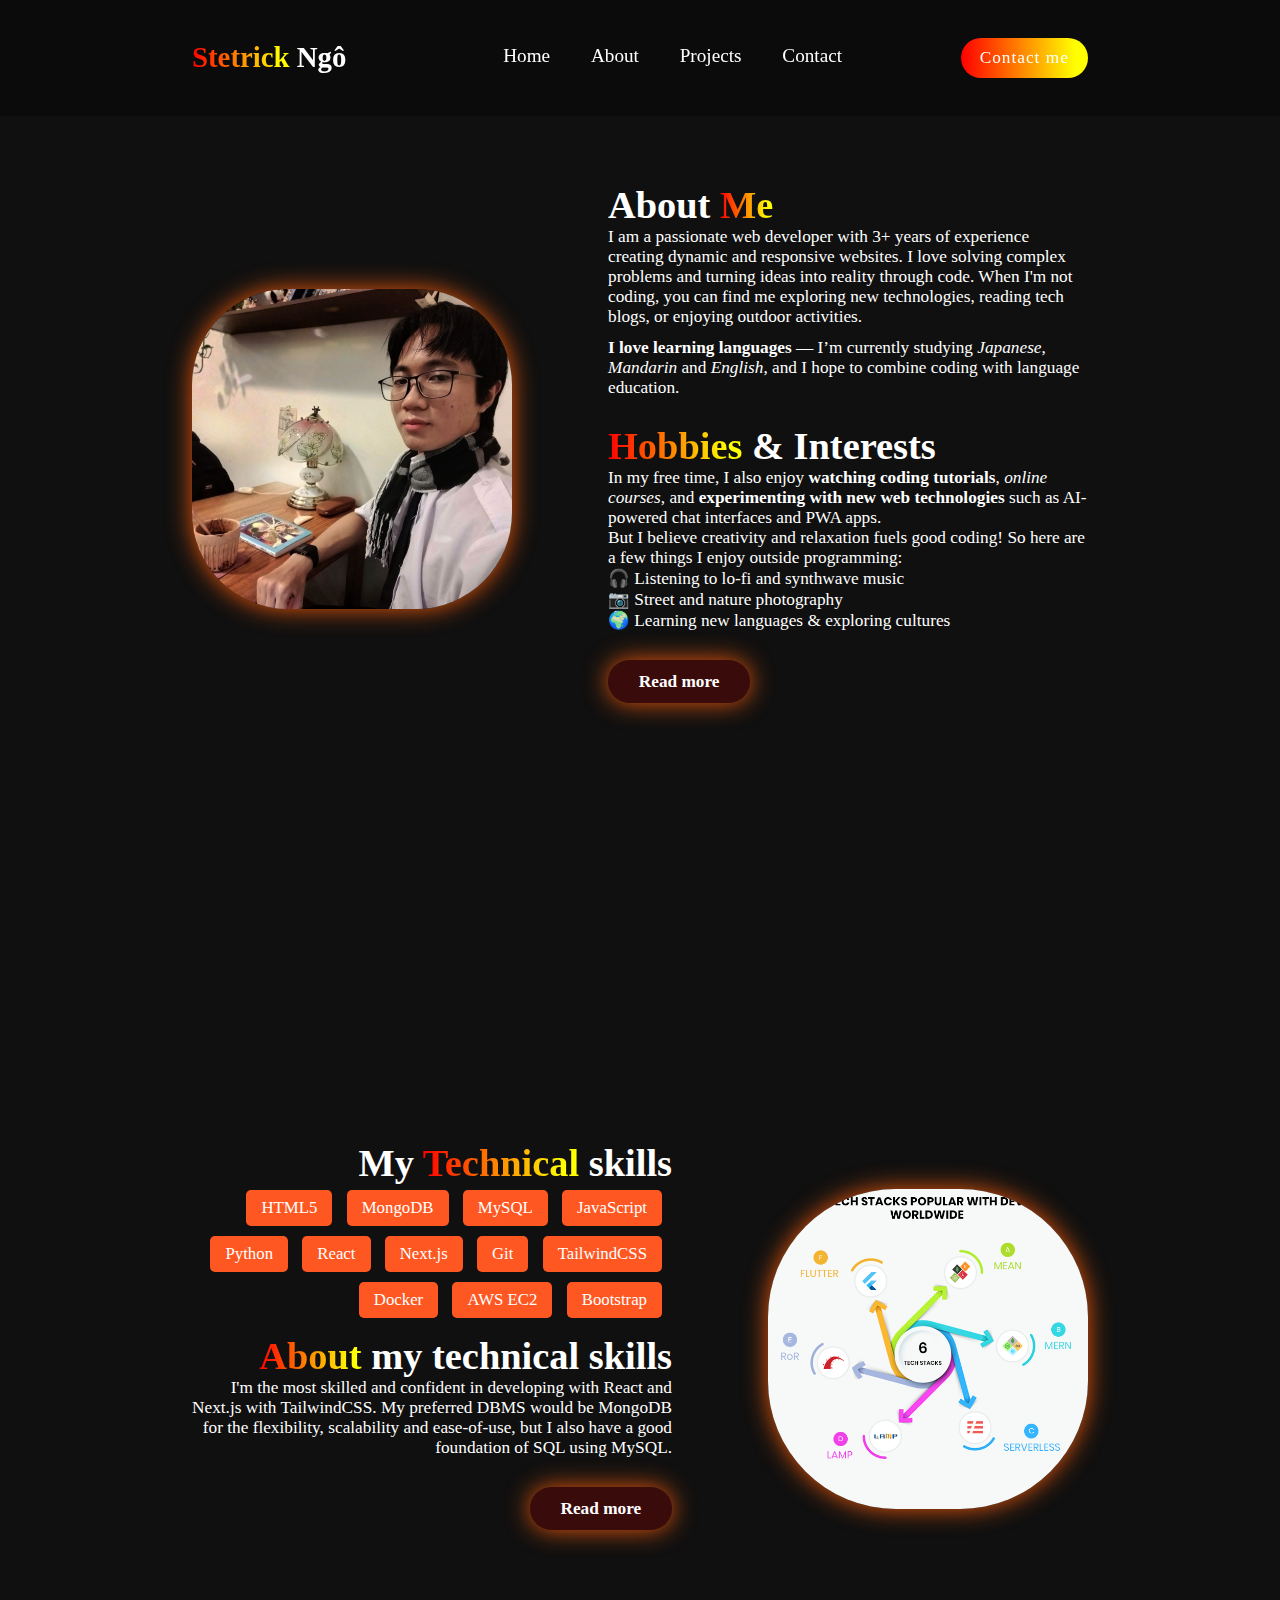
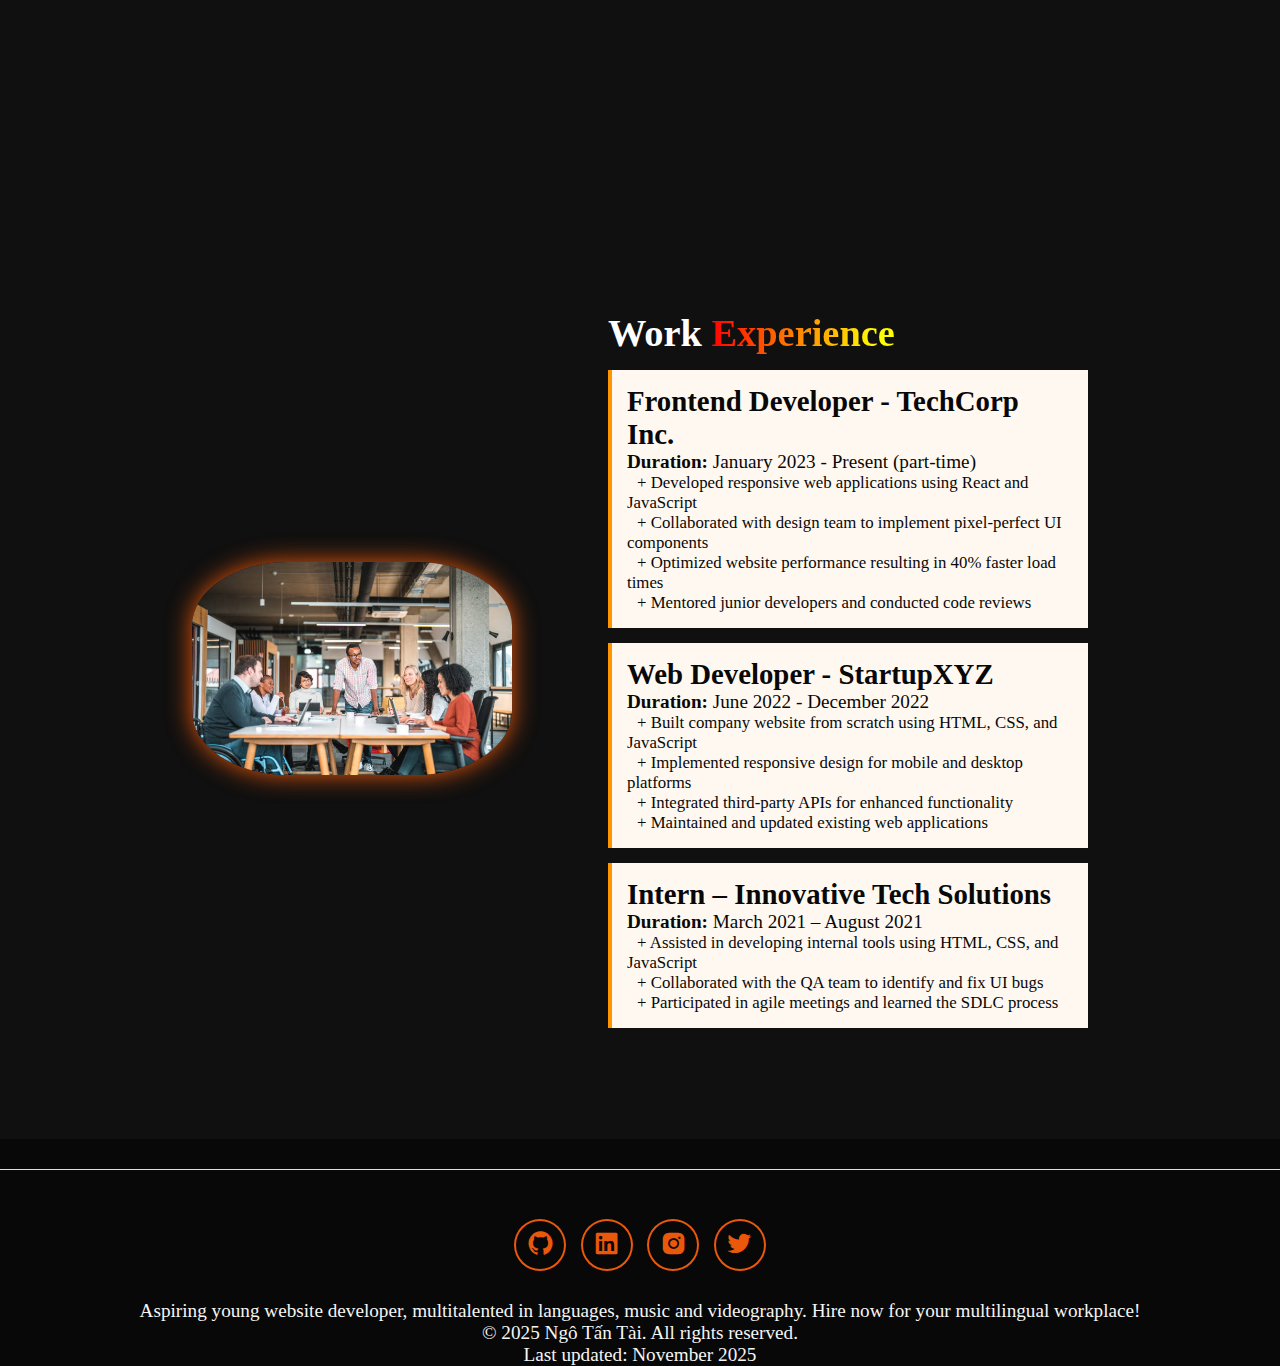
<file: about.html>
<!DOCTYPE html>
<html lang="en">
  <head>
    <meta charset="UTF-8" />
    <meta name="viewport" content="width=device-width, initial-scale=0.75" />
    <link rel="icon" href="assets/favicon.ico" type="image/x-icon">
    <title>Ngô Tấn Tài – About me</title>
    <meta name="description" content="This page is about me and my previous work experience! You can see that I'm really talented and energetic! Hire now for your multilingual workplace!">
    <link rel="stylesheet" href="style.css" />
    <link
      href="https://unpkg.com/boxicons@2.1.4/css/boxicons.min.css"
      rel="stylesheet"
    />
  </head>
  <body>
    <!-- Navbar -->
    <header class="header">
      <a href="index.html" class="logo">
        <span>Stetrick</span> Ngô 
      </a>

      <i class="bx bx-menu" id="menu-icon"></i>

      <nav class="navbar">
        <a href="index.html">Home</a>
        <a href="#about">About</a>
        <a href="projects.html">Projects</a>
        <a href="contact.html">Contact</a>
      </nav>

      <button class="gradient-btn">Contact me</button>
    </header>

    <!-- About section -->
    <section class="about" id="about">
      <div class="about-img">
        <img src="assets/image.jpg" alt="handsome-guy-in-scarf">
      </div>

      <div class="about-content">
        <h2>About <span>Me</span></h2>
        <p>I am a passionate web developer with 3+ years of experience creating dynamic and responsive websites. I love solving complex problems and turning ideas into reality through code. When I'm not coding, you can find me exploring new technologies, reading tech blogs, or enjoying outdoor activities.</p>
        <br>
        <p><strong>I love learning languages</strong> — I’m currently studying <em>Japanese</em>, <em>Mandarin</em> and <em>English</em>, and I hope to combine coding with language education.</p>
        <br>
        <h2><span>Hobbies</span> & Interests</h2>
        <p>In my free time, I also enjoy <strong>watching coding tutorials</strong>, <em>online courses</em>, and <strong>experimenting with new web technologies</strong> such as AI-powered chat interfaces and PWA apps.</p>
        <p>But I believe creativity and relaxation fuels good coding! So here are a few things I enjoy outside programming:
          <br>
           🎧 Listening to lo-fi and synthwave music
          <br>
           📷 Street and nature photography
          <br>
           🌍 Learning new languages & exploring cultures
        </p>

        <a href="#" class="btn">Read more</a>
      </div>
    </section>

    <!-- Tech skills section -->
    <section class="tech" id="tech">
      <div class="tech-img">
        <img src="assets/tech-stack.png" alt="handsome-guy-in-scarf">
      </div>

      <div class="tech-content">
        <h2>My <span>Technical</span> skills</h2>
        <ul class="skills-list">
            <li>HTML5</li>
            <li>MongoDB</li>
            <li>MySQL</li>
            <li>JavaScript</li>
            <li>Python</li>
            <li>React</li>
            <li>Next.js</li>
            <li>Git</li>
            <li>TailwindCSS</li>
            <li>Docker</li>
            <li>AWS EC2</li>
            <li>Bootstrap</li>
        </ul>
        <br>
        <h2><span>About</span> my technical skills</h2>
        <p>
          I'm the most skilled and confident in developing with React and Next.js with TailwindCSS. My preferred DBMS would be MongoDB for the flexibility, scalability and ease-of-use, but I also have a good foundation of SQL using MySQL.
        </p>

        <a href="#" class="btn">Read more</a>
      </div>
    </section>

    <!-- Experience section -->
    <section class="about" id="about">
      <div class="about-img">
        <img src="assets/work-place.jpg" alt="handsome-guy-in-scarf">
      </div>

      <div class="about-content">
        <h2>Work <span>Experience</span></h2>

        <div class="experience-item">
          <h3>Frontend Developer - TechCorp Inc.</h3>
          <p><strong>Duration:</strong> January 2023 - Present (part-time)</p>
          <ul>
            <li>+ Developed responsive web applications using React and JavaScript</li>
            <li>+ Collaborated with design team to implement pixel-perfect UI components</li>
            <li>+ Optimized website performance resulting in 40% faster load times</li>
            <li>+ Mentored junior developers and conducted code reviews</li>
          </ul>
        </div>

        <div class="experience-item">
          <h3>Web Developer - StartupXYZ</h3>
          <p><strong>Duration:</strong> June 2022 - December 2022</p>
          <ul>
            <li>+ Built company website from scratch using HTML, CSS, and JavaScript</li>
            <li>+ Implemented responsive design for mobile and desktop platforms</li>
            <li>+ Integrated third-party APIs for enhanced functionality</li>
            <li>+ Maintained and updated existing web applications</li>
          </ul>
        </div>

        <div class="experience-item">
          <h3>Intern – Innovative Tech Solutions</h3>
          <p><strong>Duration:</strong> March 2021 – August 2021</p>
          <ul>
            <li>+ Assisted in developing internal tools using HTML, CSS, and JavaScript</li>
            <li>+ Collaborated with the QA team to identify and fix UI bugs</li>
            <li>+ Participated in agile meetings and learned the SDLC process</li>
          </ul>
          </div>
        </div>
        
      </div>
    </section>


    <!-- Footer -->
    <footer class="footer">
      <div class="">
        <div class="social-icons">
          <a href="#">
            <i class="bx bxl-github"></i>
          </a>
          <a href="#">
            <i class="bx bxl-linkedin-square"></i>
          </a>
          <a href="#">
            <i class="bx bxl-instagram-alt"></i>
          </a>
          <a href="#">
            <i class="bx bxl-twitter"></i>
          </a>
        </div>
        <p class="">
            Aspiring young website developer, multitalented in languages, music and videography. Hire now for your multilingual workplace!
        </p>
      </div>
      <div class="">
        <div class="">
          <p>
            © 2025 Ngô Tấn Tài. All rights reserved. <br>
            Last updated: November 2025
          </p>
        </div>
      </div>
    </footer>

    <script src="script.js"></script>
  </body>
</html>
</file>
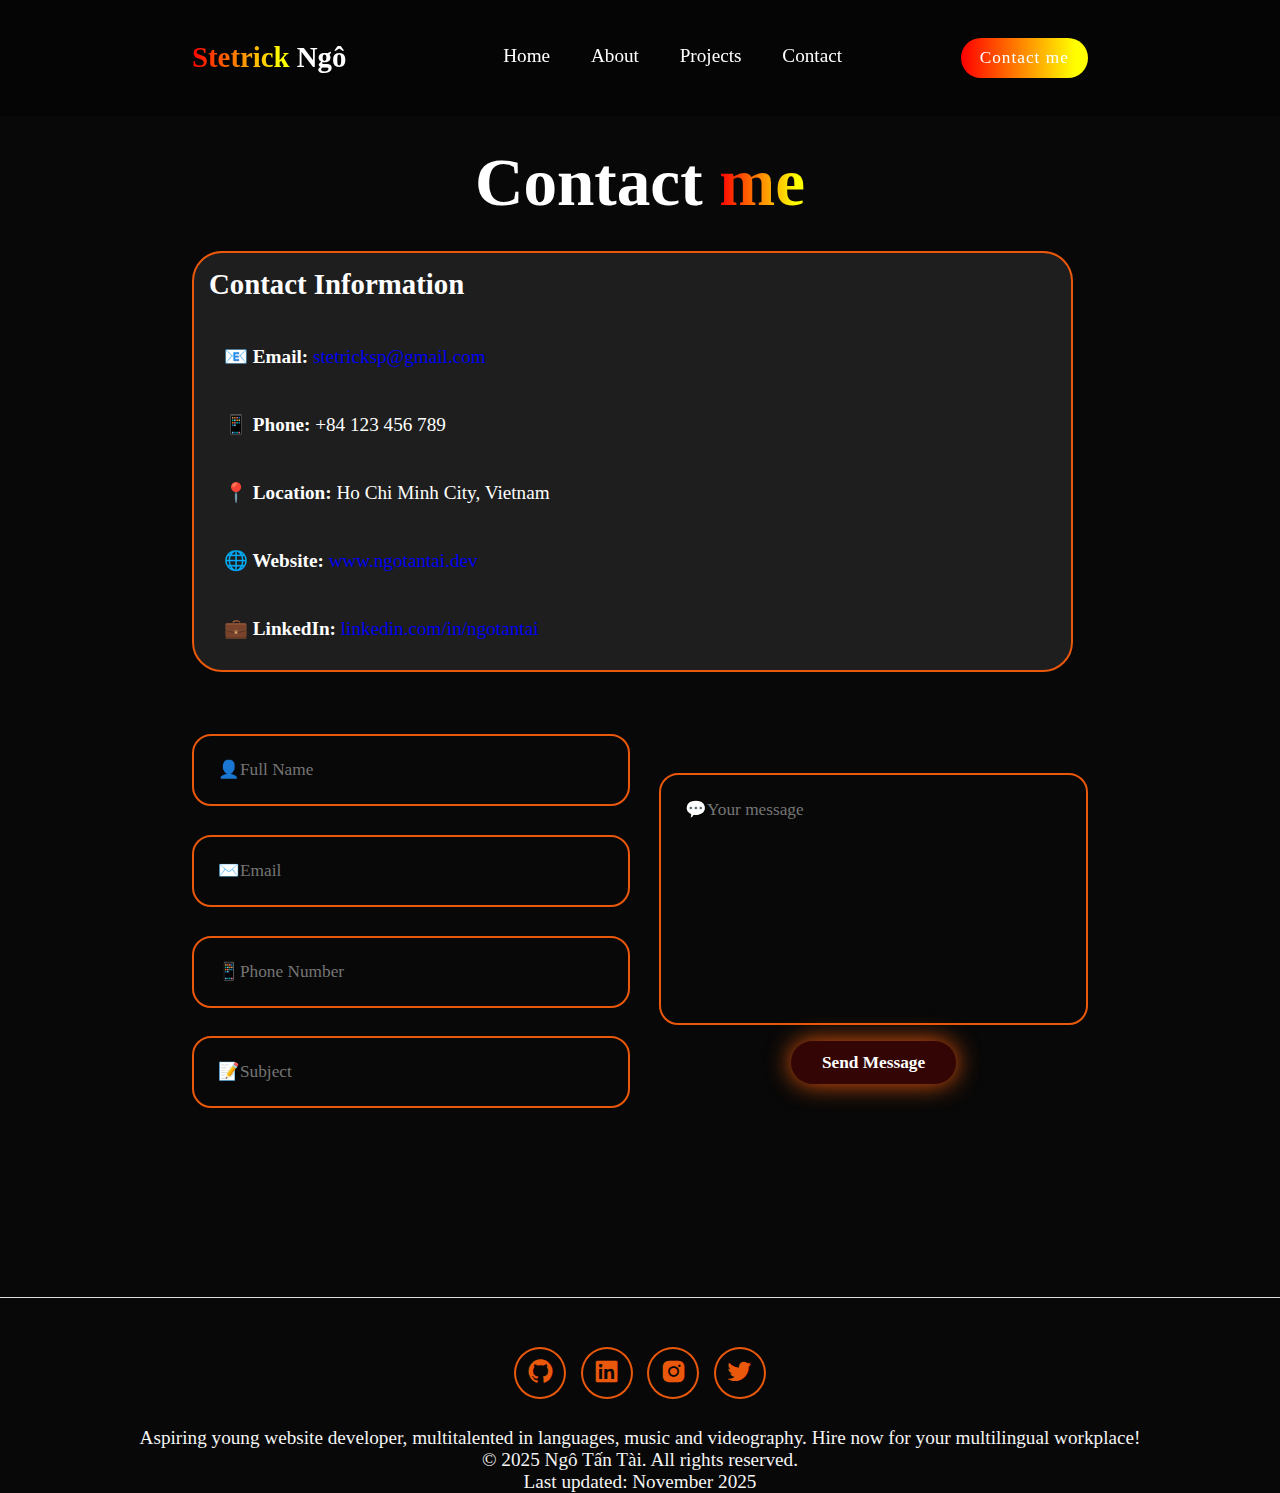
<file: contact.html>
<!DOCTYPE html>
<html lang="en">
  <head>
    <meta charset="UTF-8" />
    <meta name="viewport" content="width=device-width, initial-scale=0.75" />
    <link rel="icon" href="assets/favicon.ico" type="image/x-icon">
    <title>Ngô Tấn Tài – My Contact Info</title>
    <meta name="description" content="This pages lists out my contact details for reaching out purposes! Hire now for your multilingual workplace!">
    <link rel="stylesheet" href="style.css" />
    <link
      href="https://unpkg.com/boxicons@2.1.4/css/boxicons.min.css"
      rel="stylesheet"
    />
  </head>
  <body>

    <header class="header">
      <a href="index.html" class="logo">
        <span>Stetrick</span> Ngô 
      </a>

      <i class="bx bx-menu" id="menu-icon"></i>

      <nav class="navbar">
        <a href="index.html">Home</a>
        <a href="about.html">About</a>
        <a href="projects.html">Projects</a>
        <a href="contact.html">Contact</a>
      </nav>

      <button class="gradient-btn">Contact me</button>
    </header>


    <section class="contact" id="contact">
      <h2 class="heading">Contact <span>me</span></h2>

      <div class="contact-info">
            <h2>Contact Information</h2>
            <p><strong>📧 Email:</strong> <a href="#">stetricksp@gmail.com</a></p>
            <p><strong>📱 Phone:</strong> +84 123 456 789</p>
            <p><strong>📍 Location:</strong> Ho Chi Minh City, Vietnam</p>
            <p><strong>🌐 Website:</strong> <a href="https://stetricksp.github.io/My-Portfolio/" target="_blank">www.ngotantai.dev</a></p>
            <p><strong>💼 LinkedIn:</strong> <a href="https://www.linkedin.com/in/stetrick-sp-77b0b236b/" target="_blank">linkedin.com/in/ngotantai</a></p>
        </div>

      <form action="#">
        
        <div class="input-group">
          <div class="input-box">
            <input type="text" placeholder="👤Full Name">
            <input type="email" placeholder="✉️Email">
          </div>

          <div class="input-box">
            <input type="number" placeholder="📱Phone Number">
            <input type="text" placeholder="📝Subject">
          </div>
        </div>

        <div class="input-group-2">
          <textarea name="" id="" placeholder="💬Your message" cols="30" rows="10"></textarea>
          <input type="submit" value="Send Message" class="btn">
        </div>
      </form>
    </section>


    <!-- Footer -->
    <footer class="footer">
      <div class="">
        <div class="social-icons">
          <a href="#">
            <i class="bx bxl-github"></i>
          </a>
          <a href="#">
            <i class="bx bxl-linkedin-square"></i>
          </a>
          <a href="#">
            <i class="bx bxl-instagram-alt"></i>
          </a>
          <a href="#">
            <i class="bx bxl-twitter"></i>
          </a>
        </div>
        <p class="">
            Aspiring young website developer, multitalented in languages, music and videography. Hire now for your multilingual workplace!
        </p>
      </div>
      <div class="">
        <div class="">
          <p>
            © 2025 Ngô Tấn Tài. All rights reserved. <br>
            Last updated: November 2025
          </p>
        </div>
      </div>
    </footer>

    <script src="script.js"></script>
  </body>
</html>
</file>
<file: style.css>
* {
  margin: 0;
  padding: 0;
  box-sizing: border-box;
  text-decoration: none;
  scroll-behavior: smooth;
  font-family: "Poppins";
}
:root {
  --bg-color: #080808;
  --second-bg-color: #101010;
  --text-color: white;
  --main-color: #ea580c;
  --gradient-color: linear-gradient(270deg, yellow 10%, red 100%);
}
html {
  font-size: 60%;
  overflow-x: hidden;
}
body{
  background: var(--bg-color);
  color: var(--text-color);
}
.header{
  position: fixed;
  width: 100%;
  top: 0;
  left: 0;
  padding: 4rem 15%;
  background: rgba(0, 0, 0, 0.3);
  backdrop-filter: blur(10px);
  display: flex;
  justify-content: space-between;
  align-items: center;
  z-index: 1000;
}

#menu-icon{
  font-size: 3.5rem;
  color: var(--main-color);
  display: none;
}

.logo{
  font-size: 3rem;
  color: var(--text-color);
  font-weight: 800;
  cursor: pointer;
  transition: 0.3s ease-in-out;
}
.logo:hover{
  transform: scale(1.1);
}

span{
  background: linear-gradient(270deg, yellow 10%, red 100%);
  background-clip: text;
  color: transparent;
}

.navbar a{
  font-size: 2rem;
  color: var(--text-color);
  margin-left: 4rem;
  font-weight: 500;
  transition: 0.3s ease-in-out;
  border-bottom: 3px solid transparent;
  display: inline-block;  /* ADD THIS LINE */
}
.navbar a:hover{
  color: var(--main-color);
  border-bottom: 3px solid var(--main-color);
  transform: scale(1.1) translateY(-2px);
}

.gradient-btn{
  font-size: 1.8rem;
  padding: 1rem 2rem;
  border-radius: 3rem;
  background: linear-gradient(270deg, yellow 10%, red 100%);
  letter-spacing: 1px;
  cursor: pointer;
  transition: 0.3s ease-in-out;
  color: white;
  border: none;
  text-wrap: nowrap;
}
.gradient-btn:hover{
  transform: scale(1.05);
}

section{
  min-height: 100vh;
  padding: 10rem 15%;
}

.home{
  display: flex;
  align-items: center;
  justify-content: center;
  gap: 15rem;
}
.home-content{
  display: flex;
  flex-direction: column;
  align-items: flex-end;
  text-align: right;
  margin-top: 20px;
}
.home-content h1{
  font-size: 5.5rem;
  font-weight: 700;
  margin-top: 1.5rem;
  line-height: 1;
}
.home-content h3{
  margin: 1rem 0;
  font-size: 3rem;
}
.home-content p{
  font-size: 1.5rem;
  font-weight: 500;
  line-height: 1.8;
}
.home-img img{
  width: 25vw;
  border-radius: 50%;
  box-shadow: 0 0 25px var(--main-color);
  transition: 0.4s ease-in-out;
}
.home-img img:hover{
  box-shadow: 0 0 25px var(--main-color), 
              0 0 50px var(--main-color),
              0 0 100px var(--main-color);
}

.social-icons a{
  display: inline-flex;
  justify-content: center;
  align-items: center;
  font-size: 3rem;
  padding: 1rem;
  background: transparent;
  border: 2px solid var(--main-color);
  border-radius: 50%;
  color: var(--main-color);
  margin: 3rem 0.5rem;
  transition: 0.3s ease-in-out;
}
.social-icons a:hover{
  color: var(--text-color);
  background-color: var(--main-color);
  transform: scale(1.2)translateY(-5px);
  box-shadow: 0 0 25px var(--main-color);
}

.btn-group{
  display: flex;
  gap: 1.5rem;
}
.btn{
  display: inline-block;
  padding: 1rem 3rem;
  background-color: rgba(157, 0, 0, 0.3);
  box-shadow: 0 0 25px var(--main-color);
  border-radius: 3rem;
  font-size: 1.8rem;
  color: var(--text-color);
  border: 2px solid transparent;
  font-weight: 600;
  transition: 0.3s ease-in-out;
  cursor: pointer;
}
.btn:hover{
  transform: scale(1.05);
  background-color: var(--main-color);
  box-shadow: 0 0 25px var(--main-color),
              0 0 50px var(--main-color);
}

/* About section */
.about{
  display: flex;
  justify-content: center;
  align-items: center;
  gap: 10rem;
  background: var(--second-bg-color);
}
.about-img img{
  width: 25vw;
  border-radius: 30%;
  box-shadow: 0 0 25px var(--main-color);
  transition: 0.4s ease-in-out;
}
.about-img img:hover{
  box-shadow: 0 0 25px var(--main-color),
              0 0 50px var(--main-color),
              0 0 100px var(--main-color);
}
.about-content h2{
  margin-top: 15px;
  font-size: 4rem;
  text-align: left;
}
.about-content p{
  font-size: 1.8rem;
}
.about-content .btn{
  margin: 3rem 0;
}

/* Tech skills section */
.tech{
  display: flex;
  flex-direction: row-reverse;
  justify-content: center;
  align-items: center;
  gap: 10rem;
  background: var(--second-bg-color);
}
.tech-img img{
  width: 25vw;
  border-radius: 40%;
  box-shadow: 0 0 25px var(--main-color);
  transition: 0.4s ease-in-out;
}
.tech-img img:hover{
  box-shadow: 0 0 25px var(--main-color),
              0 0 50px var(--main-color),
              0 0 100px var(--main-color);
}
.tech-content{
  text-align: right;
}
.tech-content h2{
  font-size: 4rem;
  
}
.tech-content h3{
  font-size: 2rem;
}
.tech-content p{
  font-size: 1.8rem;
}
.tech-content .btn{
  margin: 3rem 0;
}

.skills-list {
    list-style-type: none;
    text-align: right;
    font-size: 1.75rem;
    padding: 0;
}

.skills-list li {
    background-color: #ff5722;
    color: white;
    padding: 8px 15px;
    margin: 5px 0;
    border-radius: 5px;
    display: inline-block;
    margin-right: 10px;
}



.experience-item {
  margin: 15px 0;
  padding: 15px;
  background-color: #fff8f0;
  border-left: 4px solid #ff9500;
  color: #080808;
}
.experience-item h3{
  font-size: 3rem;
}
.experience-item p{
  font-size: 2rem;
}
.experience-item ul{
  list-style: none;
}
.experience-item li{
  font-size: 1.75rem;
  text-indent: 10px;
}


/* Services */
.heading{
  text-align: center;
  font-size: 7rem;
  margin: 5rem 0;
}

.services{
  background-color: var(--bg-color);
  color: black;
}
.services h2{
  color: var(--text-color);
}
.services-container{
  display: grid;
  grid-template-columns: repeat(auto-fit, minmax(300px, 1fr));
  align-items: center;
  gap: 2.5rem;
}
.service-box{
  display: flex;
  justify-content: center;
  align-items: center;
  background-color: var(--main-color);
  min-height: 600px;
  border-radius: 3rem;
  cursor: pointer;
  border: 5px solid transparent;
  transition: 0.4s ease-in-out;
}
.service-box:hover{
  background: var(--second-bg-color);
  color: var(--main-color);
  border: 5px solid var(--main-color);
  transform: scale(1.03);
}
.service-info{
  display: flex;
  flex-direction: column;
  text-align: center;
  justify-content: center;
  align-items: center;
  padding: 5rem;
}
.service-info h4{
  font-size: 3rem;
  margin: 2rem 0;
  font-weight: 800;
}
.service-info p{
  font-size: 1.6rem;
  font-weight: 600;
  line-height: 1.7;
}
.service-info i{
  font-size: 8rem;
}



/* Certs */
.blockade .block-items
{
    display: flex;
    justify-content: space-evenly;
}
.blockade .block 
{
    margin: 20px;
    display:flex;
    flex-direction: column;
    background-color: rgba(255, 22, 22, 0.1);
    outline-style: auto;
    outline-color: rgba(0,0,0,0);
    border-radius: 10px;
    box-shadow: 0 2px 20px rgba(0,0,0,0.3);
    overflow: hidden;
    min-width: 200px;   
    min-height: 250px;
    z-index: 1;
    transition: all 0.5s ease;
}
.blockade .block:hover
{
    background-color: rgba(255, 0, 0, 0.6);
    box-shadow: 0 4px 25px rgba(0,0,0,0.6);
    outline-color: rgba(0,0,0,1);
    transform: scale(1.05);
}
.blockade .block .block-header
{
    display: flex;
    flex-direction: row;
    padding-top: 10px;
    padding-left: 10px;
}
.blockade .block .block-header i
{
    font-size: 70px;
    color: var(--main-color);
}
.blockade .block .block-header h3
{
    font-size: 20px;
    color: white;
    text-align: center;
}
.blockade .block-body
{
    display: flex;
    flex-direction: row;
    justify-content: center;
    align-items: center;
    padding: 0;
    min-height: 100px;
}
.blockade .block-body p
{
    margin-top: 15px;
    font-size: 20px;
    color: white;
    text-align: center;
}

/* Projects */
.projects{
  background-color: var(--second-bg-color);
}
.projects-box{
  display: grid;
  grid-template-columns: repeat(auto-fit, minmax(350px, 1fr));
  place-items: center;
  gap: 3rem;
  row-gap: 5rem;
}
.project-card{
  display: flex;
  flex-direction: column;
  align-items: center;
  justify-content: center;
  text-align: center;
  background-color: var(--bg-color);
  border: 2px solid var(--main-color);
  border-radius: 3rem;
  gap: 2rem;
  padding: 5rem 2rem;
  overflow: hidden;
  cursor: pointer;
  box-shadow: 0 0 5px var(--main-color);
  transition: 0.3s ease;
  min-height: 600px;
}
.project-card:hover{
  box-shadow: 0 0 25px var(--main-color),
              0 0 50px var(--main-color);
  transform: scale(1.02);
}
.project-card img{
  max-width: 300px;
  border-radius: 2rem;
  object-fit: cover;
}
.project-card h3{
  font-size: 3rem;
  font-style: oblique;
}
.project-card p{
  font-size: 1.6rem;
}

/* Contact */
.contact{
  background-color: var(--bg-color);
}
.contact h2{
  margin-bottom: 3rem;
  color:  var(--text-color)
}
.contact form{
  display: flex;
  align-items: center;
  justify-content: center;
  gap: 3rem;
  margin: 5rem 0;
  text-align: center;
}
.contact form .input-box input,
.contact form textarea{
  width: 100%;
  padding: 2.5rem;
  font-size: 1.8rem;
  color: var(--text-color);
  background-color: var(--bg-color);
  border-radius: 2rem;
  border: 2px solid var(--main-color);
  margin: 1.5rem 0;
  resize: none;
}

.contact-info {
    background-color: rgb(30, 30, 30);
    font-size: 2rem;
    padding: 15px;
    border-radius: 30px;
    border: 2px solid var(--main-color);
    margin-top: 15px;
    margin-right: 15px;
}
.contact-info p{
    background-color: rgb(30, 30, 30);
    font-size: 2rem;
    padding: 15px;
    margin-top: 15px;
    margin-right: 15px;
}


.footer{
  text-align: center;
  font-size: 2rem;
  margin-top: 30px;
  padding-top: 20px;
  border-top: 1px solid #ddd;
  color: whitesmoke;
}


@media(max-width:1205px){
  #menu-icon{
    display: block;
  }

  .navbar{
    position: absolute;
    top: 100%;
    right: 0;
    width: 50%;
    padding: 1rem 3rem;
    background: rgba(0, 0, 0, 0.3);
    border-bottom-left-radius: 2rem;
    border-left: 2px solid var(--main-color);
    border-bottom: 2px solid var(--main-color);
    display: none;
  }
  .navbar a{
    display: block;
    font-size: 2rem;
    margin: 3rem 0;
    color: var(--text-color);
  }
  .navbar.active{
    display: block;
  }

  .gradient-btn{
    display: none;
  }

  .home{
    flex-direction: column-reverse;
    margin: 5rem 0;
    gap: 5rem;
  }
  .home-content{
    align-items: center;
    text-align: center;
  }
  .home-content h1{
    font-size: 6rem;
  }
  .home-content h3{
    align-items: center;
    text-align: center;
  }
  .home-content p{
    font-size: 1.5rem;
  }
  .social-icons{
    align-items: center;
    text-align: center;
  }
  .home-img img{
    width: 56vw
  }

  .about{
    flex-direction: column-reverse;
    text-align: center;
  }
  .about h2{
    text-align: center;
    margin: 2rem 0;
  }
  .about img{
    width: 52vw;
  }

  .tech{
    flex-direction: column-reverse;
    text-align: center;
  }
  .tech h2{
    text-align: center;
    margin: 2rem 0;
  }
  .tech img{
    width: 52vw;
  }
  
  .contact form{
    flex-direction: column;
  }

  /* Certs */
  .blockade .block-items{
    display: block;
    justify-content: space-evenly;
  }
}


::-webkit-scrollbar{
  width: 20px;
}
::-webkit-scrollbar-thumb{
  background-color: var(--main-color);
}
::-webkit-scrollbar-track{
  background-color: var(--bg-color);
}
</file>
